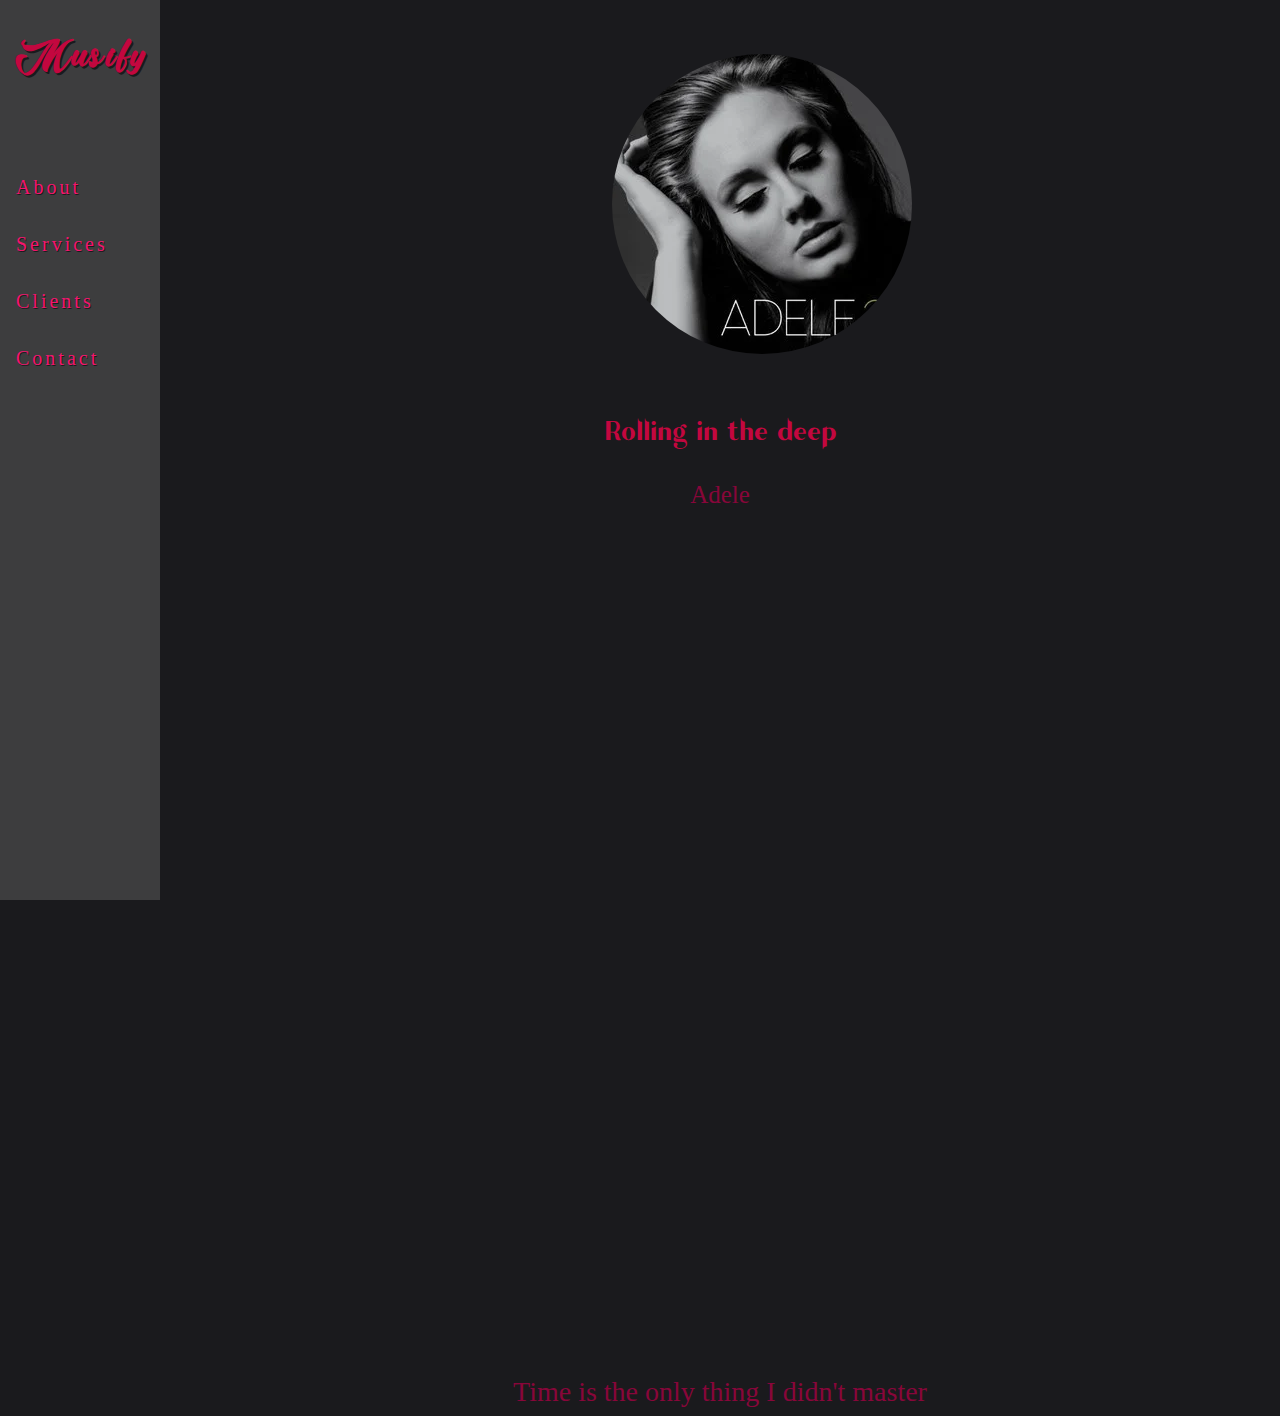
<file: details.html>
<!DOCTYPE html>
<html lang="en">
  <head>
    <meta charset="UTF-8" />
    <meta name="viewport" content="width=device-width, initial-scale=1.0" />
    <title>Musify</title>
    <link rel="stylesheet" href="./assets/stylesheet.css" />
  </head>
  <body>
    <div class="sidenav">
      <a href="#about"><h4 class="side-title">Musify</h4></a>
      <div class="stuff">
        <a href="#about">About</a>
        <a href="#services">Services</a>
        <a href="#clients">Clients</a>
        <a href="#contact">Contact</a>
      </div>
      <div class="bottom"></div>
    </div>

    <div class="main">
        
        <div class="images">
      <img class="album" src="pics/adele.webp">
    </div>
    <div class="song-title"> Rolling in the deep
</div>
<div class="singer"> Adele
</div>
  </body>
  <footer>
      Time is the only thing I didn't master
  </footer>
</html>
</file>
<file: assets/stylesheet.css>
::-webkit-scrollbar {
  width: 10px;
}
::-webkit-scrollbar-track {
  border: 10px solid #232943;
  box-shadow: inset 0 0 2.5px 2px rgba(0, 0, 0, 0.5);
}
::-webkit-scrollbar-thumb {
  background: linear-gradient(45deg, #c3073f, #6f2232);
  border-radius: 3px;
}
@font-face {
  font-family: musify;
  src: url(./fonts/TheBaghottaScript.ttf);
}

body {
  background-color: #1a1a1d;
}
.sidenav {
  height: 100%;
  width: 160px;
  position: fixed;
  z-index: 1;
  top: 0;
  left: 0;
  background-color: #3d3d3e;
  overflow-x: hidden;
}
.stuff {
  margin-top: 76px;
}
.sidenav a {
  padding: 16px 8px 6px 16px;
  text-decoration: none;
  font-size: 20px;
  color: #f4156e;
  text-shadow: 1px 1px #1a1a1d;
  letter-spacing: 3px;
  display: block;
  margin-top: 12px;
}
.side-title {
  font-family: musify;
  font-size: 42px;
  color: #c3073f;
  text-decoration: none;
  display: inline;
  text-shadow: 2px 2px #1a1a1d;
}
.sidenav a:hover {
  color: #f1f1f1;
}

.main {
  margin-left: 160px; /* Same as the width of the sidenav */
  font-size: 28px; /* Increased text to enable scrolling */
  padding: 0px 10px;
}

@media screen and (max-height: 450px) {
  .sidenav {
    padding-top: 15px;
  }
  .sidenav a {
    font-size: 18px;
  }
}
.images {
  display: block;
  align-self: center;
  margin-right: 45%;
  margin-left: 40%;
  margin-top: 5%;
}
.album {
  border-radius: 150px;
  height: 300px;
  width: 300px;
}
@font-face {
  font-family: title;
  src: url(./fonts/Garlic-Sans-Regular.ttf);
}
.song-title {
  display: block;
  align-self: center;
  text-align: center;
  margin-top: 5%;
  color: #c3073f;
  font-size: 30px;
  font-family: title;
}
.singer {
  display: block;
  align-self: center;
  text-align: center;
  margin-top: 3%;
  color: #88063a;
  font-size: 25px;
}
footer {
  margin-top: 80%;
  color: #88063a;
  text-align: center;
}
</file>
